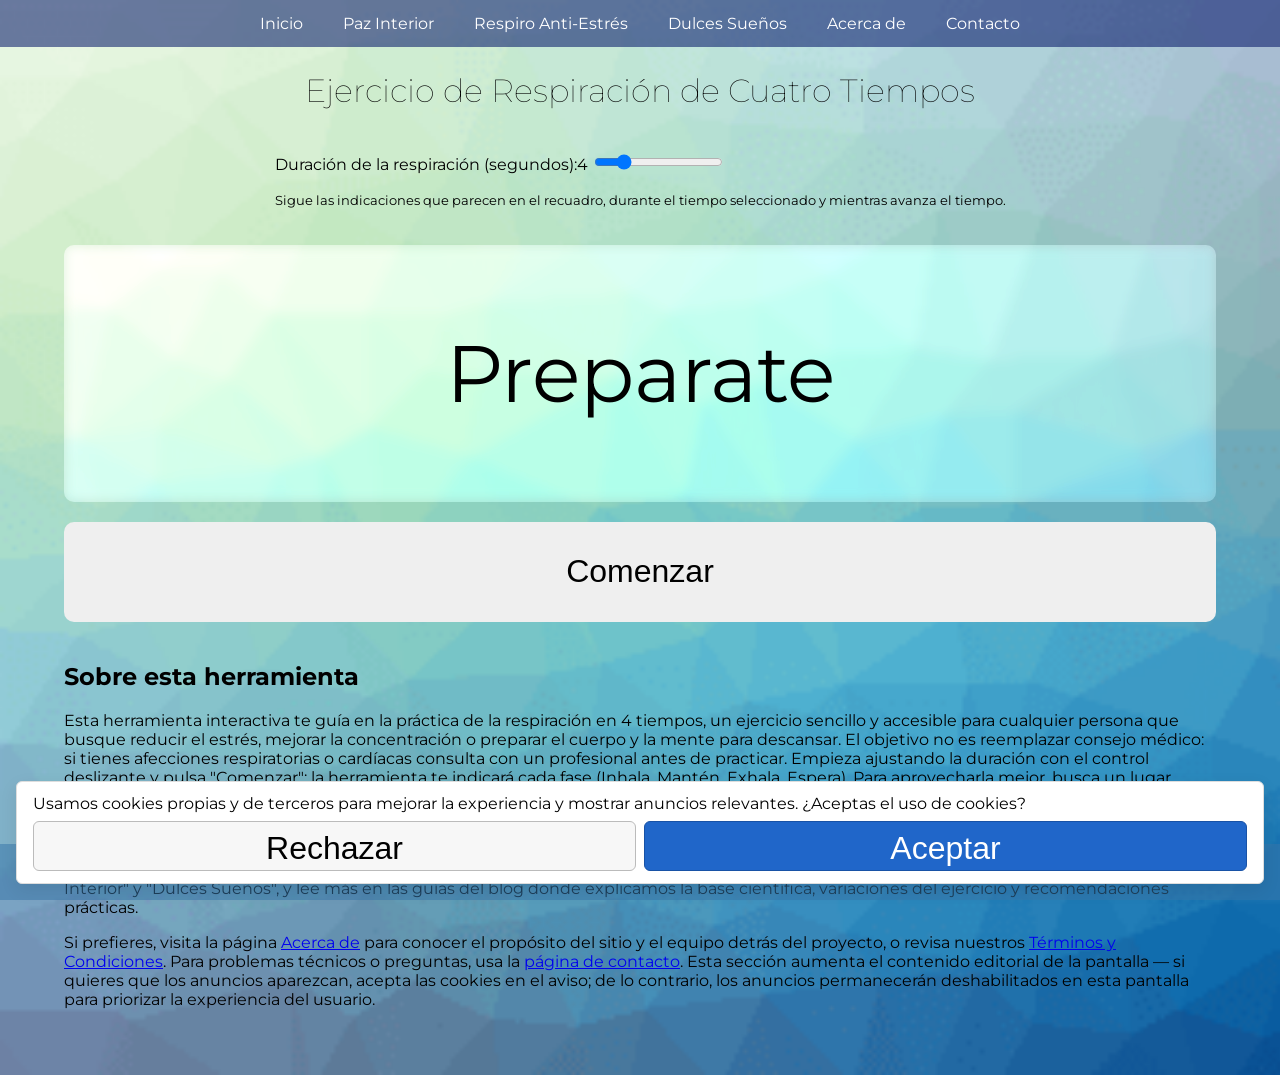
<file: doc/index.html>
<!DOCTYPE html>
<html lang="es">
<head>
    <meta charset="UTF-8">
    <meta name="viewport" content="width=device-width, initial-scale=1.0">
		<meta name="description" content="Página de ejercicio de respiración de cuatro tiempos para mejorar la relajación y la concentración.">
		<meta name="keywords" content="respiración, relajación, concentración, ejercicio de respiración, cuatro tiempos">
     <title>Ejercicio de Respiración</title>
		 	<link
			href="https://fonts.googleapis.com/css2?family=Montserrat:ital,wght@0,100..900;1,100..900&display=swap"
			rel="stylesheet"
		/>
		<link rel="preconnect" href="https://fonts.googleapis.com">
		<link rel="preconnect" href="https://fonts.gstatic.com" crossorigin>
		<link rel="canonical" href="https://respirarunodos.com/">
		<meta name="theme-color" content="#2066c9">
		<!-- Open Graph -->
		<meta property="og:title" content="Ejercicio de Respiración en 4 tiempos - RespirarUnoDos">
		<meta property="og:description" content="Guía interactiva para practicar la respiración en 4 tiempos y reducir el estrés.">
		<meta property="og:url" content="https://respirarunodos.com/">
		<meta property="og:type" content="website">
		<meta property="og:image" content="https://respirarunodos.com/assets/trianglify-lowres.png">
		<!-- Twitter -->
		<meta name="twitter:card" content="summary_large_image">
		<meta name="twitter:title" content="Ejercicio de Respiración en 4 tiempos - RespirarUnoDos">
		<meta name="twitter:description" content="Guía interactiva para practicar la respiración en 4 tiempos y reducir el estrés.">
		<meta name="twitter:image" content="https://respirarunodos.com/assets/trianglify-lowres.png">
		<script async src="https://pagead2.googlesyndication.com/pagead/js/adsbygoogle.js?client=ca-pub-9646372169685962"
     crossorigin="anonymous"></script>
	<link rel="stylesheet" href="styles/main.css">
	<link rel="stylesheet" href="styles/cookie-consent.css">
    <meta name="robots" content="index,follow">
		<script type="application/ld+json">
		{
			"@context": "https://schema.org",
			"@type": "WebSite",
			"name": "RespirarUnoDos",
			"url": "https://respirarunodos.com/",
			"inLanguage": "es"
		}
		</script>
</head>
<body>
	<nav>
		<ul>
			<li><a href="index.html">Inicio</a></li>
			<li><a href="paz.html">Paz Interior</a></li>
			<li><a href="antiestres.html">Respiro Anti-Estrés</a></li>
			<li><a href="Dormir.html">Dulces Sueños</a></li>
			<li><a href="about.html">Acerca de</a></li>
			<li><a href="contact.html">Contacto</a></li>
		</ul>
	</nav>
	<div class="container">
		<h1>Ejercicio de Respiración de Cuatro Tiempos</h1>
		<section>
			<label for="time-slider">Duración de la respiración (segundos):<span id="time-value">4</span></label>
			<input type="range" id="time-slider" min="3" max="8" value="4">
			<p><small>Sigue las indicaciones que parecen en el recuadro, durante el tiempo seleccionado y mientras avanza el tiempo.</small> </p>
		</section>
		<div id="breathing-container">
			<div id="time-bar"></div>
			<p id="breathing-text">Preparate</p>
		</div>
    <button id="start-button">Comenzar</button>
		<section class="intro-text">
			<h2>Sobre esta herramienta</h2>
			<p>Esta herramienta interactiva te guía en la práctica de la respiración en 4 tiempos, un ejercicio sencillo y accesible para cualquier persona que busque reducir el estrés, mejorar la concentración o preparar el cuerpo y la mente para descansar. El objetivo no es reemplazar consejo médico: si tienes afecciones respiratorias o cardíacas consulta con un profesional antes de practicar. Empieza ajustando la duración con el control deslizante y pulsa "Comenzar"; la herramienta te indicará cada fase (Inhala, Mantén, Exhala, Espera). Para aprovecharla mejor, busca un lugar tranquilo, adopta una postura cómoda y respira de forma natural, evitando forzar el ritmo.</p>

			<p>Beneficios frecuentes reportados por practicantes incluyen reducción de tensión, mayor claridad mental y una sensación general de calma. Recomendamos empezar con sesiones cortas (3–5 minutos) y aumentar progresivamente si lo deseas. Si en algún momento te sientes mareado o incómodo, detén el ejercicio y respira normalmente. Encuentra artículos relacionados y consejos prácticos en nuestras secciones "Paz Interior" y "Dulces Sueños", y lee más en las guías del blog donde explicamos la base científica, variaciones del ejercicio y recomendaciones prácticas.</p>

			<p>Si prefieres, visita la página <a href="about.html">Acerca de</a> para conocer el propósito del sitio y el equipo detrás del proyecto, o revisa nuestros <a href="terms.html">Términos y Condiciones</a>. Para problemas técnicos o preguntas, usa la <a href="contact.html">página de contacto</a>. Esta sección aumenta el contenido editorial de la pantalla — si quieres que los anuncios aparezcan, acepta las cookies en el aviso; de lo contrario, los anuncios permanecerán deshabilitados en esta pantalla para priorizar la experiencia del usuario.</p>
		</section>
	</div>
		<footer>
			<p>© 2024 respirarunodos.com · Desarrollado por Khuanany.com · <a href="privacy.html">Política de Privacidad</a> · <a href="terms.html">Términos y Condiciones</a> · <a href="contact.html">Contacto</a></p>
		</footer>
    <script src="scripts/main.min.js"></script>
		<div id="cookie-consent" role="dialog" aria-live="polite">
			<p>Usamos cookies propias y de terceros para mejorar la experiencia y mostrar anuncios relevantes. ¿Aceptas el uso de cookies?</p>
			<div class="actions">
				<button id="cookie-decline">Rechazar</button>
				<button id="cookie-accept" class="primary">Aceptar</button>
			</div>
		</div>
		<script src="scripts/cookie-consent.js"></script>
</body>
</html>
</file>
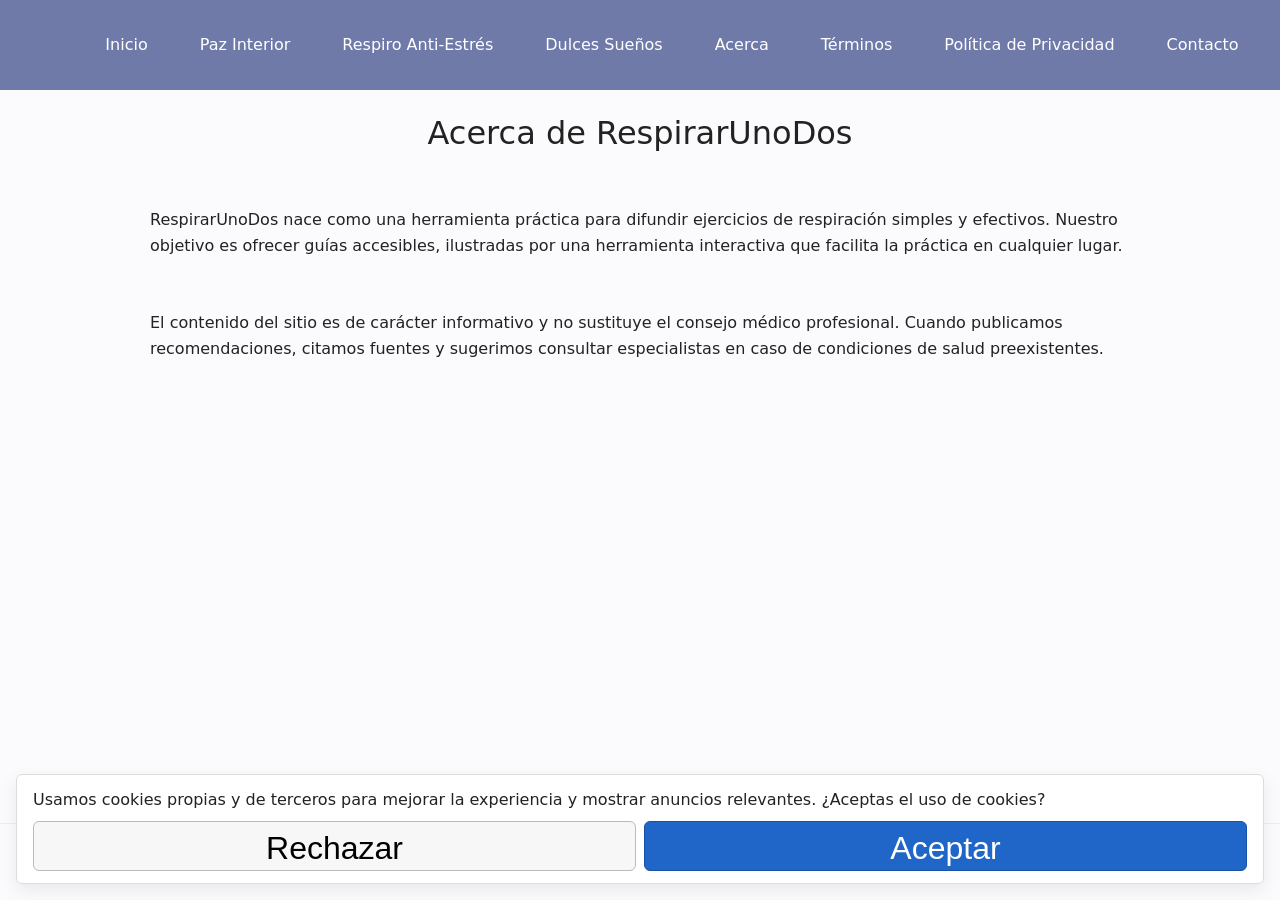
<file: doc/about.html>
<!DOCTYPE html>
<html lang="es">
<head>
  <meta charset="utf-8">
  <meta name="viewport" content="width=device-width,initial-scale=1">
  <title>Acerca de - RespirarUnoDos</title>
  <link rel="stylesheet" href="styles/main.css">
  <meta name="robots" content="index,follow">
  <link rel="stylesheet" href="styles/layout.css">
  <link rel="stylesheet" href="styles/cookie-consent.css">
  <link rel="canonical" href="https://respirarunodos.com/about.html">
  <meta property="og:title" content="Acerca de RespirarUnoDos">
  <meta property="og:description" content="Quiénes somos y qué objetivos persigue el proyecto.">
  <meta property="og:url" content="https://respirarunodos.com/about.html">
  <meta property="og:type" content="website">
  <script type="application/ld+json">{"@context":"https://schema.org","@type":"AboutPage","name":"Acerca de RespirarUnoDos","inLanguage":"es"}</script>
</head>
<body>
  <nav>
    <ul>
      <li><a href="index.html">Inicio</a></li>
      <li><a href="paz.html">Paz Interior</a></li>
      <li><a href="antiestres.html">Respiro Anti-Estrés</a></li>
      <li><a href="Dormir.html">Dulces Sueños</a></li>
      <li><a href="about.html">Acerca</a></li>
      <li><a href="terms.html">Términos</a></li>
      <li><a href="privacy.html">Política de Privacidad</a></li>
      <li><a href="contact.html">Contacto</a></li>
    </ul>
  </nav>
  <div class="container blog">
    <h1>Acerca de RespirarUnoDos</h1>
    <p>RespirarUnoDos nace como una herramienta práctica para difundir ejercicios de respiración simples y efectivos. Nuestro objetivo es ofrecer guías accesibles, ilustradas por una herramienta interactiva que facilita la práctica en cualquier lugar.</p>
    <p>El contenido del sitio es de carácter informativo y no sustituye el consejo médico profesional. Cuando publicamos recomendaciones, citamos fuentes y sugerimos consultar especialistas en caso de condiciones de salud preexistentes.</p>
  </div>
  	<footer>
			<p>© 2024 respirarunodos.com · Desarrollado por Khuanany.com · <a href="privacy.html">Política de Privacidad</a> · <a href="terms.html">Términos y Condiciones</a> · <a href="contact.html">Contacto</a></p>
		</footer>
  <div id="cookie-consent" role="dialog" aria-live="polite">
    <p>Usamos cookies propias y de terceros para mejorar la experiencia y mostrar anuncios relevantes. ¿Aceptas el uso de cookies?</p>
    <div class="actions">
      <button id="cookie-decline">Rechazar</button>
      <button id="cookie-accept" class="primary">Aceptar</button>
    </div>
  </div>
  <script src="scripts/cookie-consent.js"></script>
</body>
</html>
</file>
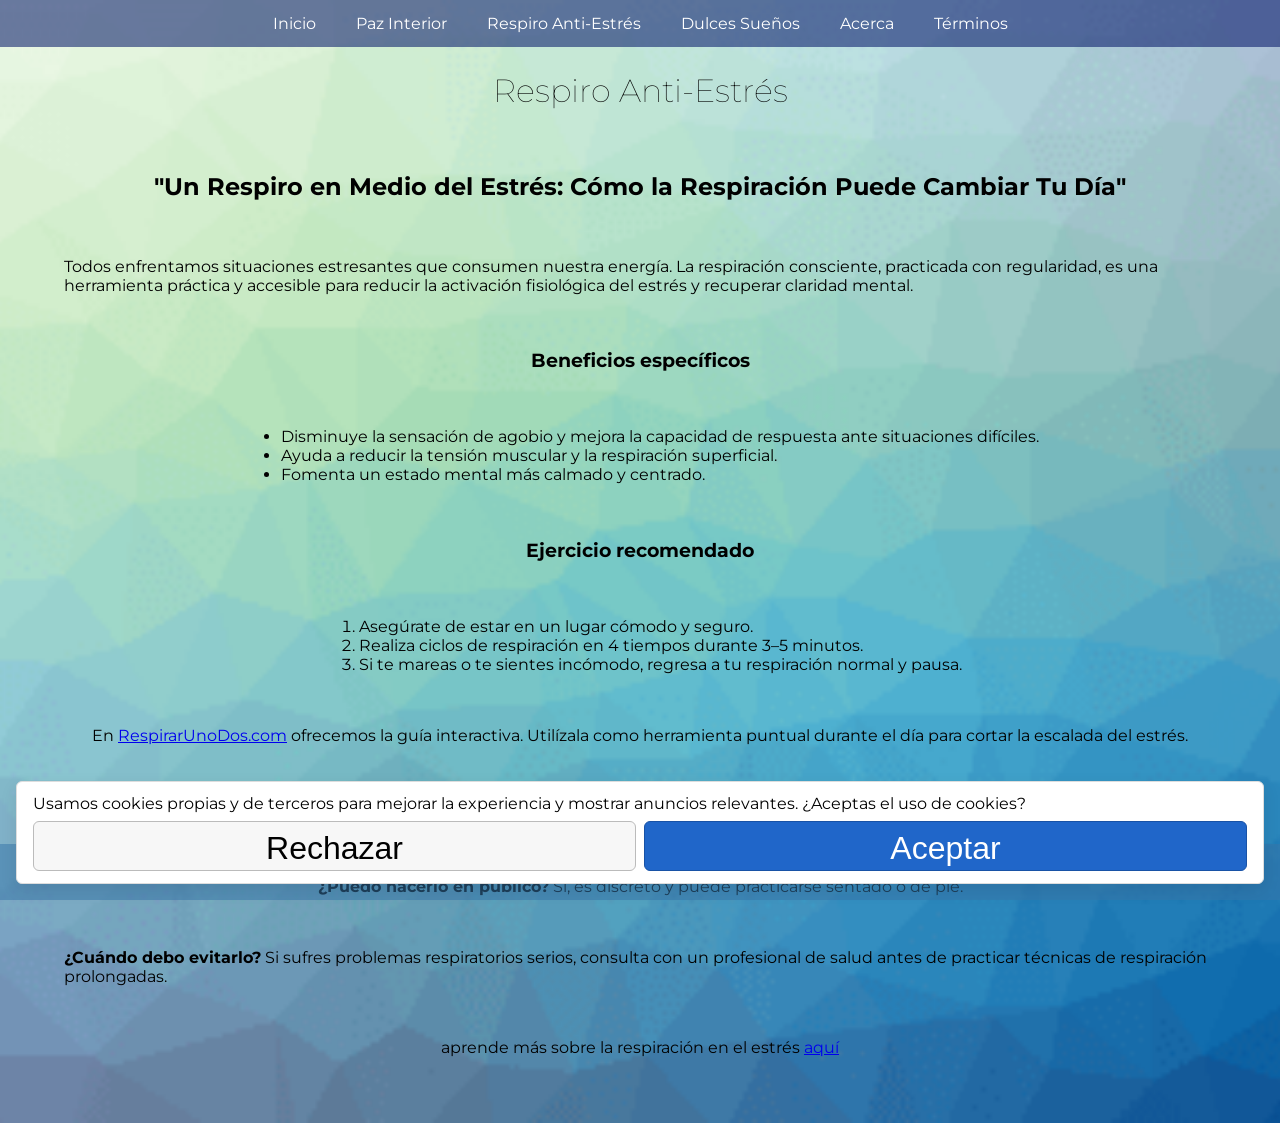
<file: doc/antiestres.html>
<!DOCTYPE html>
<html lang="es">
<head>
	<meta charset="UTF-8">
	<meta name="viewport" content="width=device-width, initial-scale=1.0">
	<meta name="description" content="Encuentra la Paz Interior:En medio del ajetreo diario, es fácil olvidar la importancia de detenernos un momento, cerrar los ojos y simplemente respirar. La respiración es nuestro ancla, un refugio al que podemos regresar cuando el mundo exterior se vuelve abrumador. Relájate con la Respiración - Página de ejercicio de respiración de cuatro tiempos para mejorar la relajación y la concentración.">
	<title>Respiro en Medio del Estrés</title>
	 	<link
			href="https://fonts.googleapis.com/css2?family=Montserrat:ital,wght@0,100..900;1,100..900&display=swap"
			rel="stylesheet"
		/>
			<link rel="stylesheet" href="styles/main.css">
			 <link rel="stylesheet" href="styles/cookie-consent.css">
		 <meta name="robots" content="index,follow">
			 <link rel="canonical" href="https://respirarunodos.com/antiestres.html">
			 <meta property="og:title" content="Respiro Anti-Estrés - Respiración en 4 tiempos">
			 <meta property="og:description" content="Guía y consejos para usar la respiración consciente en momentos de estrés.">
			 <meta property="og:url" content="https://respirarunodos.com/antiestres.html">
			 <meta property="og:type" content="article">
			 <meta property="og:image" content="https://respirarunodos.com/assets/trianglify-lowres.png">
			 <script type="application/ld+json">
			 {"@context":"https://schema.org","@type":"Article","headline":"Respiro Anti-Estrés","inLanguage":"es","mainEntityOfPage":"https://respirarunodos.com/antiestres.html"}
			 </script>
</head>
<body>
		<nav>
		<ul>
			<li><a href="index.html">Inicio</a></li>
			<li><a href="paz.html">Paz Interior</a></li>
			<li><a href="antiestres.html">Respiro Anti-Estrés</a></li>
			<li><a href="Dormir.html">Dulces Sueños</a></li>
			<li><a href="about.html">Acerca</a></li>
			<li><a href="terms.html">Términos</a></li>
		</ul>
	</nav>
<div class="container blog">
	<h1>Respiro Anti-Estrés</h1>
	<h2>
		"Un Respiro en Medio del Estrés: Cómo la Respiración Puede Cambiar Tu Día"
	</h2>
<p>Todos enfrentamos situaciones estresantes que consumen nuestra energía. La respiración consciente, practicada con regularidad, es una herramienta práctica y accesible para reducir la activación fisiológica del estrés y recuperar claridad mental.</p>

	<h3>Beneficios específicos</h3>
	<ul>
		<li>Disminuye la sensación de agobio y mejora la capacidad de respuesta ante situaciones difíciles.</li>
		<li>Ayuda a reducir la tensión muscular y la respiración superficial.</li>
		<li>Fomenta un estado mental más calmado y centrado.</li>
	</ul>

	<h3>Ejercicio recomendado</h3>
	<ol>
		<li>Asegúrate de estar en un lugar cómodo y seguro.</li>
		<li>Realiza ciclos de respiración en 4 tiempos durante 3–5 minutos.</li>
		<li>Si te mareas o te sientes incómodo, regresa a tu respiración normal y pausa.</li>
	</ol>

	<p>En <a href="index.html">RespirarUnoDos.com</a> ofrecemos la guía interactiva. Utilízala como herramienta puntual durante el día para cortar la escalada del estrés.</p>

	<h3>Preguntas frecuentes</h3>
	<p><strong>¿Puedo hacerlo en público?</strong> Sí, es discreto y puede practicarse sentado o de pie.</p>
	<p><strong>¿Cuándo debo evitarlo?</strong> Si sufres problemas respiratorios serios, consulta con un profesional de salud antes de practicar técnicas de respiración prolongadas.</p>
	<p>aprende más sobre la respiración en el estrés <a href="blog/respiracion-ansiedad.html">aquí</a></p>
</div>
	<footer>
		<p>© 2024 respirarunodos.com · Desarrollado por Khuanany.com · <a href="privacy.html">Política de Privacidad</a> · <a href="terms.html">Términos y Condiciones</a> · <a href="contact.html">Contacto</a></p>
	</footer>
		<div id="cookie-consent" role="dialog" aria-live="polite">
			<p>Usamos cookies propias y de terceros para mejorar la experiencia y mostrar anuncios relevantes. ¿Aceptas el uso de cookies?</p>
			<div class="actions">
				<button id="cookie-decline">Rechazar</button>
				<button id="cookie-accept" class="primary">Aceptar</button>
			</div>
		</div>
		<script src="scripts/cookie-consent.js"></script>
</body>
</html>
</file>
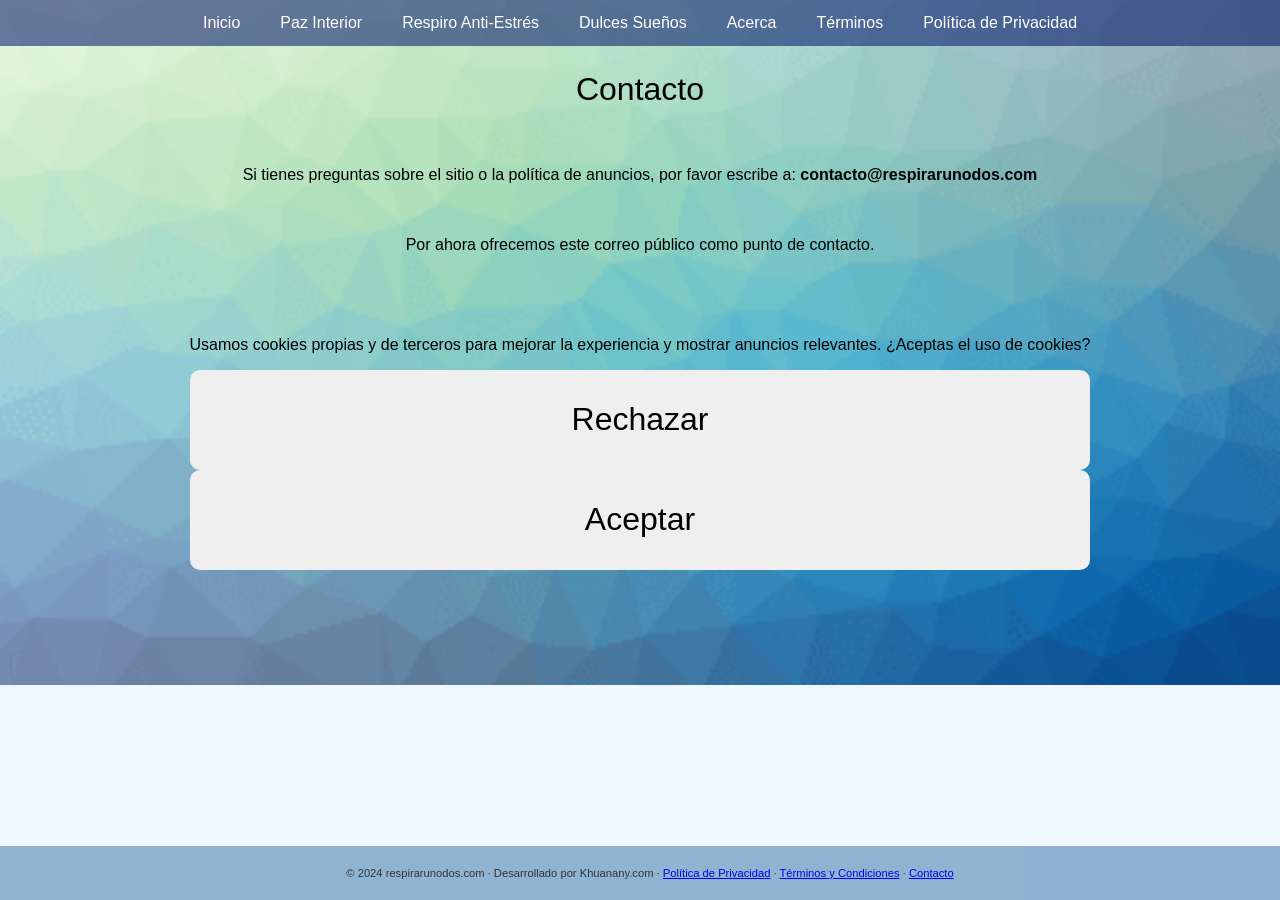
<file: doc/contact.html>
<!DOCTYPE html>
<html lang="es">
<head>
    <meta charset="UTF-8">
    <meta name="viewport" content="width=device-width, initial-scale=1.0">
    <title>Contacto</title>
    <link rel="stylesheet" href="styles/main.css">
    <meta name="robots" content="index,follow">
    <link rel="canonical" href="https://respirarunodos.com/contact.html">
    <meta property="og:title" content="Contacto - RespirarUnoDos">
    <meta property="og:description" content="Escríbenos a contacto@respirarunodos.com">
    <meta property="og:url" content="https://respirarunodos.com/contact.html">
    <meta property="og:type" content="website">
    <script type="application/ld+json">{"@context":"https://schema.org","@type":"ContactPage","inLanguage":"es","name":"Contacto"}</script>
</head>
<body>
    <nav>
        <ul>
            <li><a href="index.html">Inicio</a></li>
            <li><a href="paz.html">Paz Interior</a></li>
            <li><a href="antiestres.html">Respiro Anti-Estrés</a></li>
            <li><a href="Dormir.html">Dulces Sueños</a></li>
            <li><a href="about.html">Acerca</a></li>
            <li><a href="terms.html">Términos</a></li>
            <li><a href="privacy.html">Política de Privacidad</a></li>
        </ul>
    </nav>
    <div class="container blog">
        <h1>Contacto</h1>
        <p>Si tienes preguntas sobre el sitio o la política de anuncios, por favor escribe a: <strong>contacto@respirarunodos.com</strong></p>
        <p>
					Por ahora ofrecemos este correo público como punto de contacto.
				</p>
    </div>
    <footer>
        <p>© 2024 respirarunodos.com · Desarrollado por Khuanany.com · <a href="privacy.html">Política de Privacidad</a> · <a href="terms.html">Términos y Condiciones</a> · <a href="contact.html">Contacto</a></p>
    </footer>
        <div id="cookie-consent" role="dialog" aria-live="polite">
            <p>Usamos cookies propias y de terceros para mejorar la experiencia y mostrar anuncios relevantes. ¿Aceptas el uso de cookies?</p>
            <div class="actions">
                <button id="cookie-decline">Rechazar</button>
                <button id="cookie-accept" class="primary">Aceptar</button>
            </div>
        </div>
        <script src="scripts/cookie-consent.js"></script>
</body>
</html>
</file>
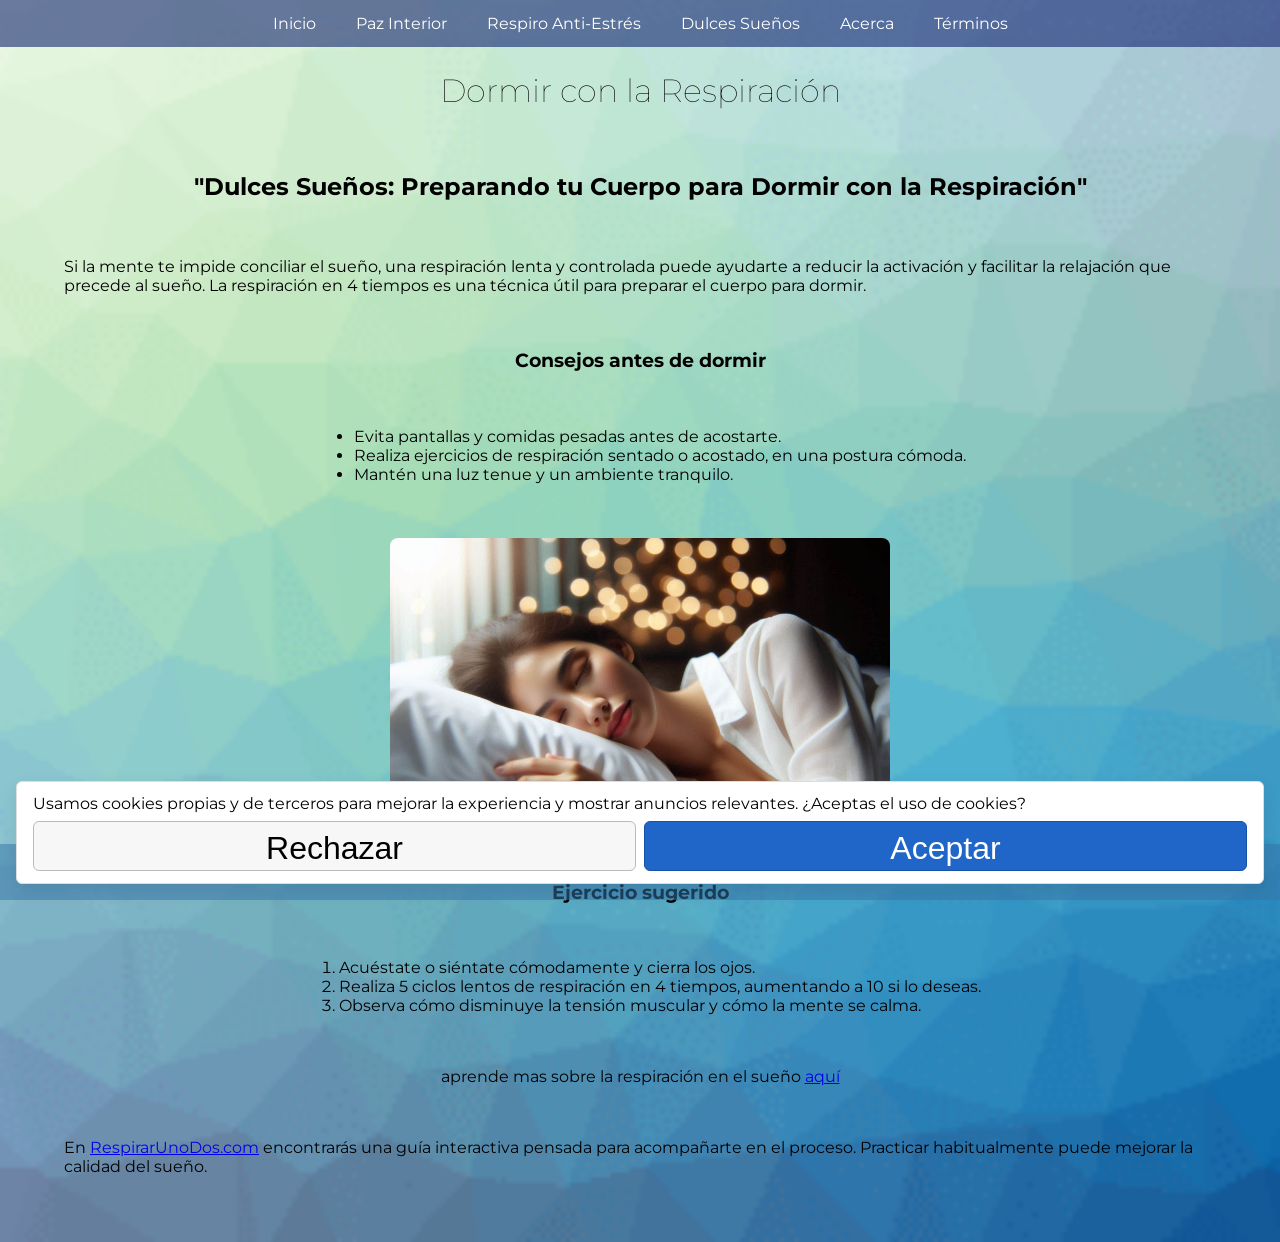
<file: doc/Dormir.html>
<!DOCTYPE html>
<html lang="es">
<head>
	<meta charset="UTF-8">
	<meta name="viewport" content="width=device-width, initial-scale=1.0">
	<meta name="description" content="Dormir con la Respiración: A todos nos ha pasado alguna vez: estás en la cama, con la mente corriendo a mil por hora, y el sueño simplemente no llega. En esos momentos, en lugar de dar vueltas, prueba un ejercicio de respiración para relajar tu cuerpo y preparar tu mente para un descanso profundo. La respiración en 4 tiempos es ideal para esto.">
	<title>Dulces Sueños</title>
	 	<link
			href="https://fonts.googleapis.com/css2?family=Montserrat:ital,wght@0,100..900;1,100..900&display=swap"
			rel="stylesheet"
		/>
			<link rel="stylesheet" href="styles/main.css">
			 <link rel="stylesheet" href="styles/cookie-consent.css">
		 <meta name="robots" content="index,follow">
			 <link rel="canonical" href="https://respirarunodos.com/Dormir.html">
			 <meta property="og:title" content="Respiración para dormir mejor - 4 tiempos">
			 <meta property="og:description" content="Consejos y guía práctica para preparar tu cuerpo para dormir con respiración consciente.">
			 <meta property="og:url" content="https://respirarunodos.com/Dormir.html">
			 <meta property="og:type" content="article">
			 <meta property="og:image" content="https://respirarunodos.com/assets/trianglify-lowres.png">
			 <script type="application/ld+json">
			 {"@context":"https://schema.org","@type":"Article","headline":"Respiración para dormir mejor","inLanguage":"es","mainEntityOfPage":"https://respirarunodos.com/Dormir.html"}
			 </script>
</head>
<body>
		<nav>
		<ul>
			<li><a href="index.html">Inicio</a></li>
			<li><a href="paz.html">Paz Interior</a></li>
			<li><a href="antiestres.html">Respiro Anti-Estrés</a></li>
			<li><a href="Dormir.html">Dulces Sueños</a></li>
			<li><a href="about.html">Acerca</a></li>
			<li><a href="terms.html">Términos</a></li>
		</ul>
	</nav>
<div class="container blog">
<h1>
	Dormir con la Respiración
</h1>
<h2>
	"Dulces Sueños: Preparando tu Cuerpo para Dormir con la Respiración"
</h2>
	<p>Si la mente te impide conciliar el sueño, una respiración lenta y controlada puede ayudarte a reducir la activación y facilitar la relajación que precede al sueño. La respiración en 4 tiempos es una técnica útil para preparar el cuerpo para dormir.</p>

	<h3>Consejos antes de dormir</h3>
	<ul>
		<li>Evita pantallas y comidas pesadas antes de acostarte.</li>
		<li>Realiza ejercicios de respiración sentado o acostado, en una postura cómoda.</li>
		<li>Mantén una luz tenue y un ambiente tranquilo.</li>
	</ul>
	<img class="hero-image" src="./assets/_70edb06f-59e6-4816-878e-ddf6b.jpg" alt="dormir con la respiración">
	<h3>Ejercicio sugerido</h3>
	<ol>
		<li>Acuéstate o siéntate cómodamente y cierra los ojos.</li>
		<li>Realiza 5 ciclos lentos de respiración en 4 tiempos, aumentando a 10 si lo deseas.</li>
		<li>Observa cómo disminuye la tensión muscular y cómo la mente se calma.</li>
	</ol>
 <p>aprende mas sobre la respiración en el sueño <a href="blog/respiracion-suenos.html">aquí</a></p>
	<p>En <a href="index.html">RespirarUnoDos.com</a> encontrarás una guía interactiva pensada para acompañarte en el proceso. Practicar habitualmente puede mejorar la calidad del sueño.</p>
</div>
	<footer>
		<p>© 2024 respirarunodos.com · Desarrollado por Khuanany.com · <a href="privacy.html">Política de Privacidad</a> · <a href="terms.html">Términos y Condiciones</a> · <a href="contact.html">Contacto</a></p>
	</footer>
		<div id="cookie-consent" role="dialog" aria-live="polite">
			<p>Usamos cookies propias y de terceros para mejorar la experiencia y mostrar anuncios relevantes. ¿Aceptas el uso de cookies?</p>
			<div class="actions">
				<button id="cookie-decline">Rechazar</button>
				<button id="cookie-accept" class="primary">Aceptar</button>
			</div>
		</div>
		<script src="scripts/cookie-consent.js"></script>
</body>
</html>
</file>
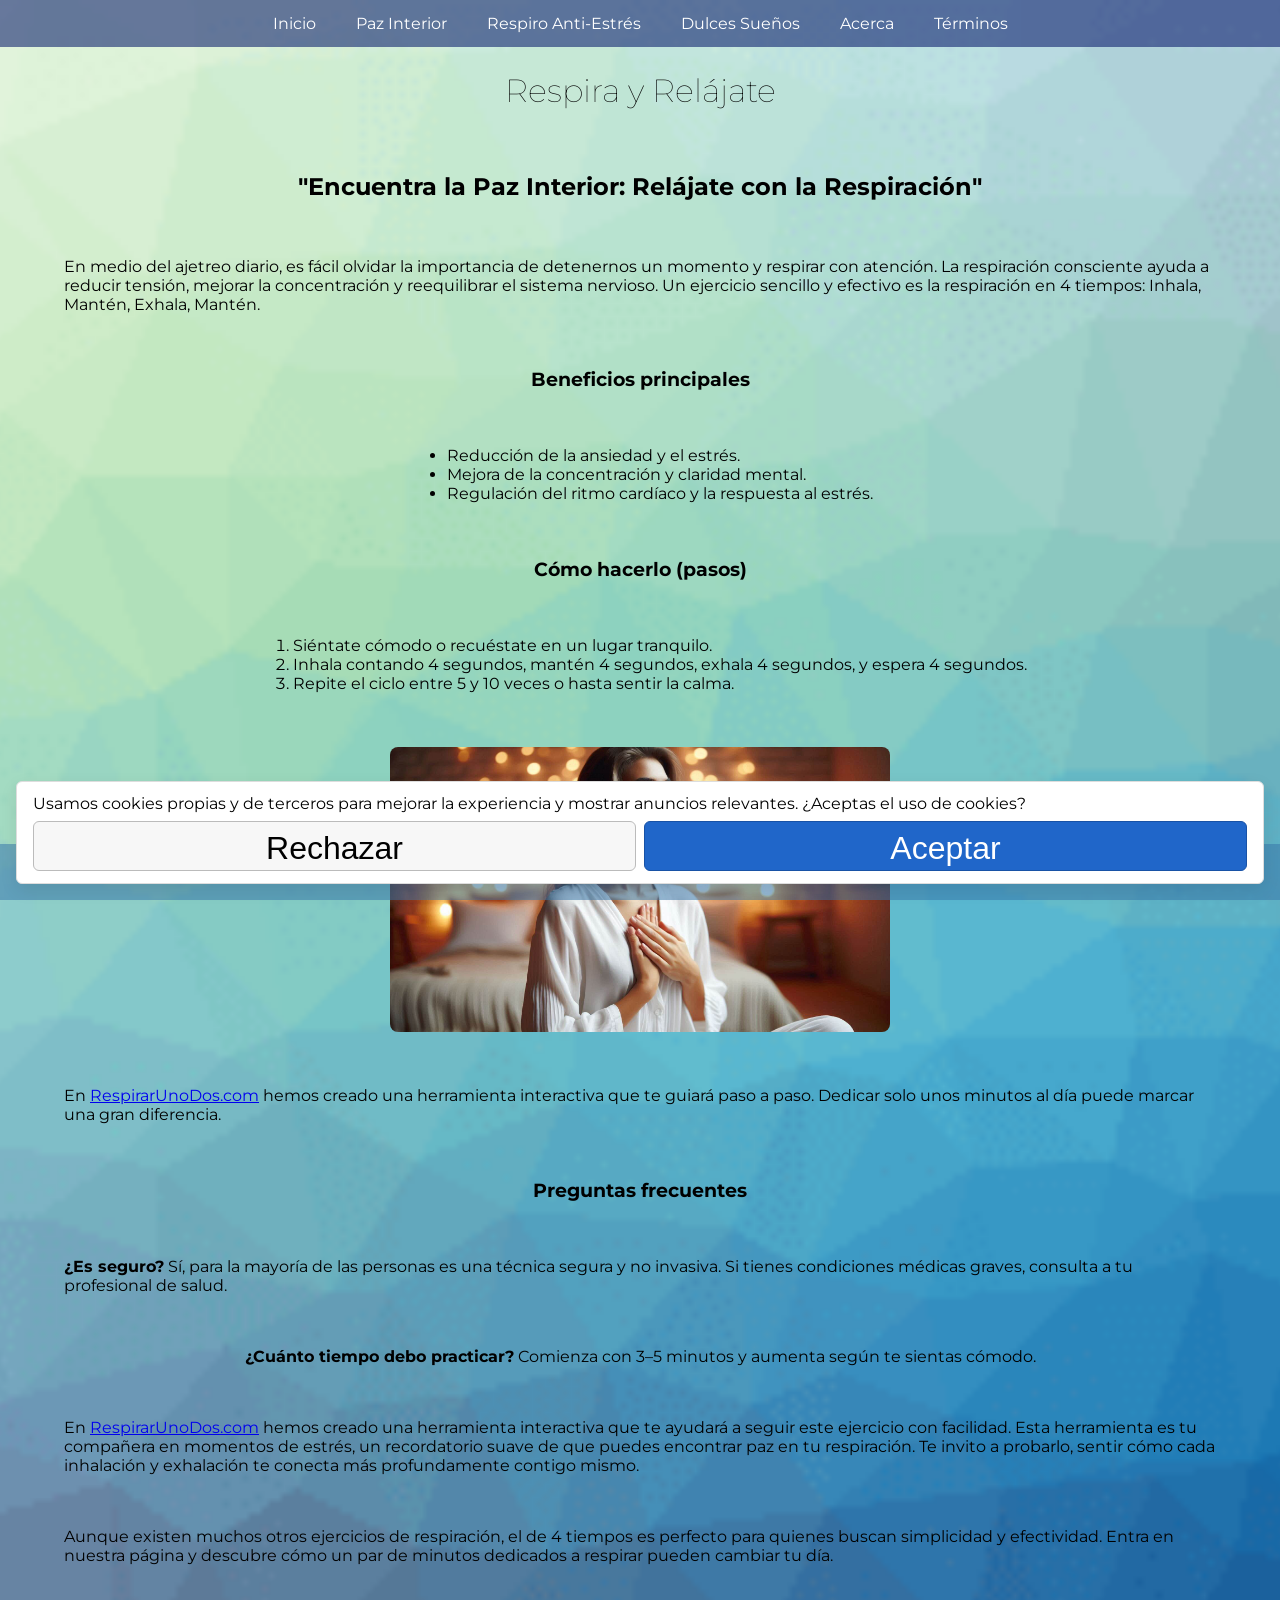
<file: doc/paz.html>
<!DOCTYPE html>
<html lang="es">
<head>
	<meta charset="UTF-8">
	<meta name="viewport" content="width=device-width, initial-scale=1.0">
	<meta name="description" content="Encuentra la Paz Interior:En medio del ajetreo diario, es fácil olvidar la importancia de detenernos un momento, cerrar los ojos y simplemente respirar. La respiración es nuestro ancla, un refugio al que podemos regresar cuando el mundo exterior se vuelve abrumador. Relájate con la Respiración - Página de ejercicio de respiración de cuatro tiempos para mejorar la relajación y la concentración.">
	<title> Paz Interior</title>
	 	<link
			href="https://fonts.googleapis.com/css2?family=Montserrat:ital,wght@0,100..900;1,100..900&display=swap"
			rel="stylesheet"
		/>
		<link rel="stylesheet" href="styles/main.css">
		<link rel="stylesheet" href="styles/cookie-consent.css">
		<meta name="robots" content="index,follow">
		<link rel="canonical" href="https://respirarunodos.com/paz.html">
		<meta property="og:title" content="Paz Interior - Respiración consciente">
		<meta property="og:description" content="Ejercicio en 4 tiempos para reducir el estrés y encontrar calma.">
		<meta property="og:url" content="https://respirarunodos.com/paz.html">
		<meta property="og:type" content="article">
		<meta property="og:image" content="https://respirarunodos.com/assets/trianglify-lowres.png">
		<script type="application/ld+json">
		{
		  "@context": "https://schema.org",
		  "@type": "Article",
		  "headline": "Paz Interior - Respiración consciente",
		  "inLanguage": "es",
		  "mainEntityOfPage": "https://respirarunodos.com/paz.html"
		}
		</script>
</head>
<body>
	<nav>
		<ul>
			<li><a href="index.html">Inicio</a></li>
			<li><a href="paz.html">Paz Interior</a></li>
			<li><a href="antiestres.html">Respiro Anti-Estrés</a></li>
			<li><a href="Dormir.html">Dulces Sueños</a></li>
			<li><a href="about.html">Acerca</a></li>
			<li><a href="terms.html">Términos</a></li>
		</ul>
	</nav>
<div class="container blog">
	<h1>Respira y Relájate</h1>
	<h2>
		"Encuentra la Paz Interior: Relájate con la Respiración"
	</h2>
	<p>En medio del ajetreo diario, es fácil olvidar la importancia de detenernos un momento y respirar con atención. La respiración consciente ayuda a reducir tensión, mejorar la concentración y reequilibrar el sistema nervioso. Un ejercicio sencillo y efectivo es la respiración en 4 tiempos: Inhala, Mantén, Exhala, Mantén.</p>

	<h3>Beneficios principales</h3>
	<ul>
		<li>Reducción de la ansiedad y el estrés.</li>
		<li>Mejora de la concentración y claridad mental.</li>
		<li>Regulación del ritmo cardíaco y la respuesta al estrés.</li>
	</ul>

	<h3>Cómo hacerlo (pasos)</h3>
	<ol>
		<li>Siéntate cómodo o recuéstate en un lugar tranquilo.</li>
		<li>Inhala contando 4 segundos, mantén 4 segundos, exhala 4 segundos, y espera 4 segundos.</li>
		<li>Repite el ciclo entre 5 y 10 veces o hasta sentir la calma.</li>
	</ol>
	<img class="hero-image" src="./assets/_fca47852-4263-4be1-9e20.jpg" alt="respiración relajante">
	<p>En <a href="index.html">RespirarUnoDos.com</a> hemos creado una herramienta interactiva que te guiará paso a paso. Dedicar solo unos minutos al día puede marcar una gran diferencia.</p>

	<h3>Preguntas frecuentes</h3>
	<p><strong>¿Es seguro?</strong> Sí, para la mayoría de las personas es una técnica segura y no invasiva. Si tienes condiciones médicas graves, consulta a tu profesional de salud.</p>
	<p><strong>¿Cuánto tiempo debo practicar?</strong> Comienza con 3–5 minutos y aumenta según te sientas cómodo.</p>

<p>En <a href="index.html">RespirarUnoDos.com</a>  hemos creado una herramienta interactiva que te ayudará a seguir este ejercicio con facilidad. Esta herramienta es tu compañera en momentos de estrés, un recordatorio suave de que puedes encontrar paz en tu respiración. Te invito a probarlo, sentir cómo cada inhalación y exhalación te conecta más profundamente contigo mismo.</p>

<p>Aunque existen muchos otros ejercicios de respiración, el de 4 tiempos es perfecto para quienes buscan simplicidad y efectividad. Entra en nuestra página y descubre cómo un par de minutos dedicados a respirar pueden cambiar tu día.</p>
	</div>
		<footer>
				<p>© 2024 respirarunodos.com · Desarrollado por Khuanany.com · <a href="privacy.html">Política de Privacidad</a> · <a href="terms.html">Términos y Condiciones</a> · <a href="contact.html">Contacto</a></p>
		</footer>
		<div id="cookie-consent" role="dialog" aria-live="polite">
			<p>Usamos cookies propias y de terceros para mejorar la experiencia y mostrar anuncios relevantes. ¿Aceptas el uso de cookies?</p>
			<div class="actions">
				<button id="cookie-decline">Rechazar</button>
				<button id="cookie-accept" class="primary">Aceptar</button>
			</div>
		</div>
		<script src="scripts/cookie-consent.js"></script>
</body>
</html>
</file>
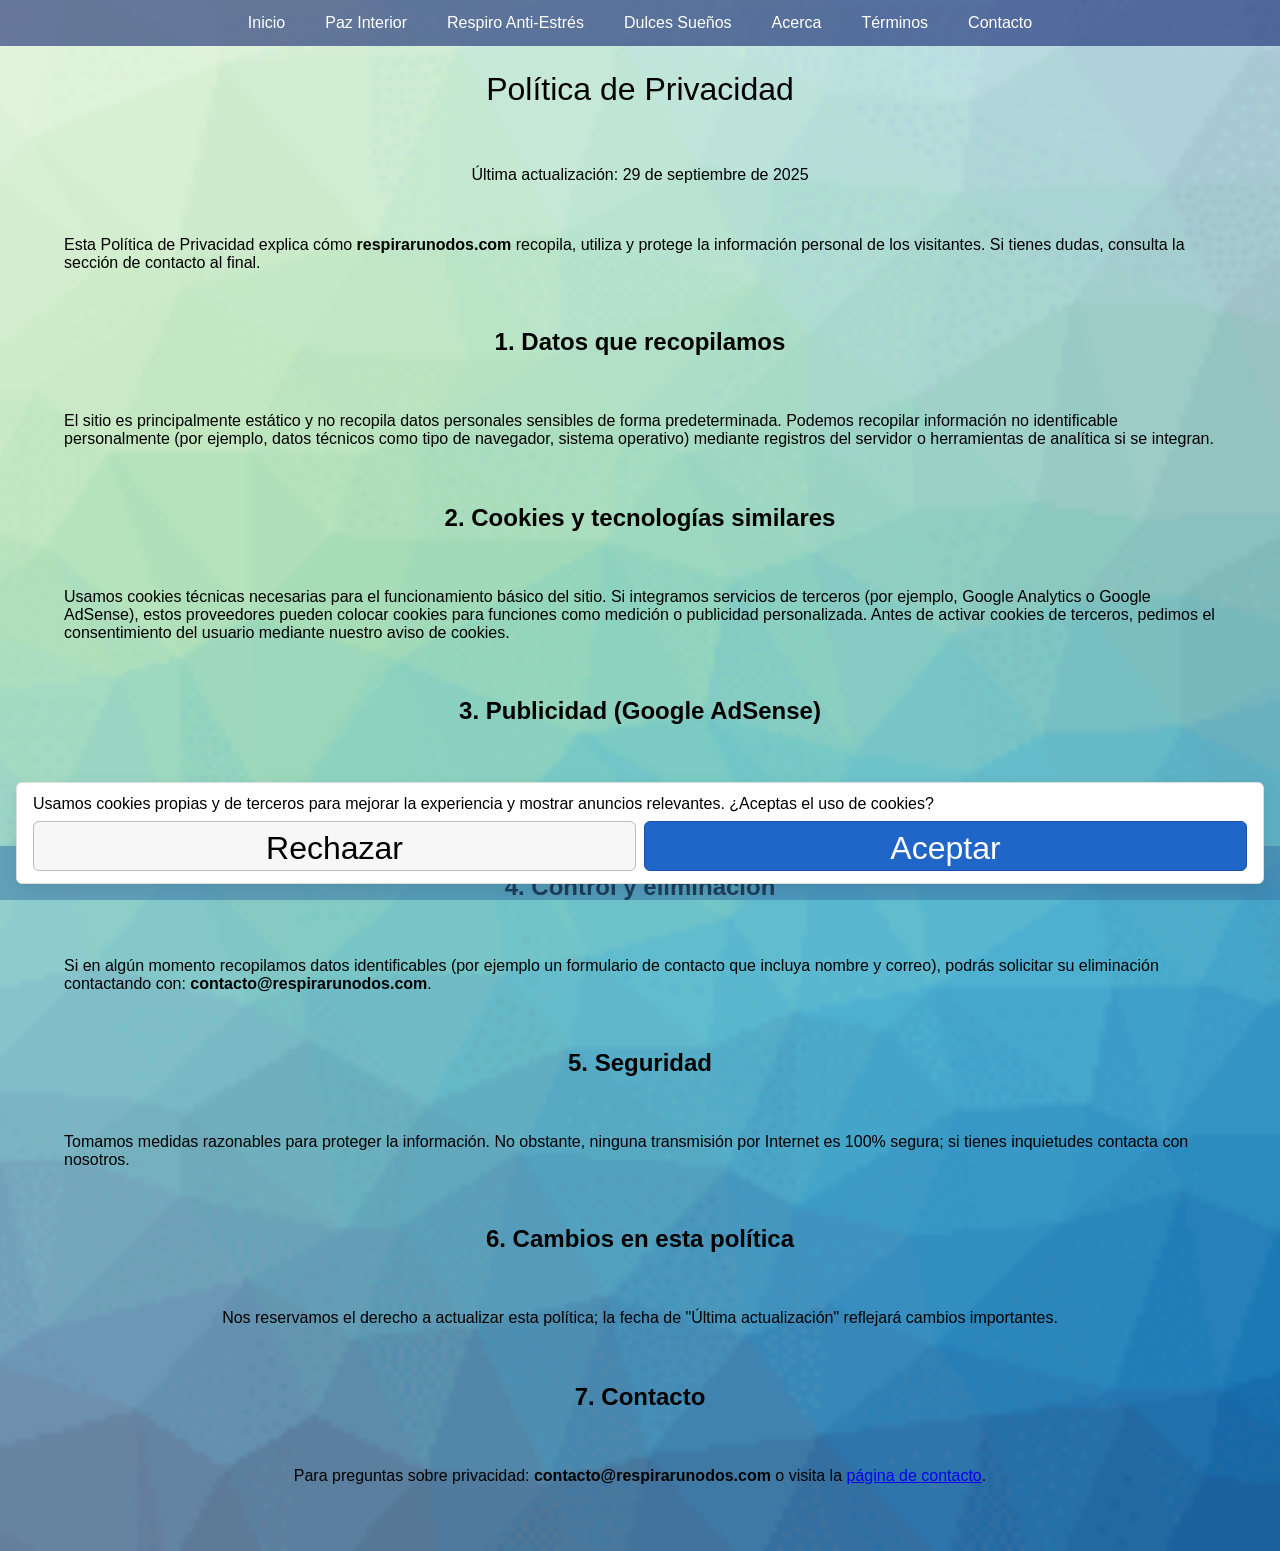
<file: doc/privacy.html>
<!DOCTYPE html>
<html lang="es">
<head>
    <meta charset="UTF-8">
    <meta name="viewport" content="width=device-width, initial-scale=1.0">
    <title>Política de Privacidad</title>
    <link rel="stylesheet" href="styles/main.css">
    <link rel="stylesheet" href="styles/cookie-consent.css">
    <meta name="robots" content="index,follow">
    <link rel="canonical" href="https://respirarunodos.com/privacy.html">
    <meta property="og:title" content="Política de Privacidad - RespirarUnoDos">
    <meta property="og:description" content="Cómo gestionamos cookies, datos y anuncios.">
    <meta property="og:url" content="https://respirarunodos.com/privacy.html">
    <meta property="og:type" content="website">
    <script type="application/ld+json">{"@context":"https://schema.org","@type":"PrivacyPolicy","name":"Política de Privacidad","inLanguage":"es"}</script>
</head>
<body>
    <nav>
        <ul>
            <li><a href="index.html">Inicio</a></li>
            <li><a href="paz.html">Paz Interior</a></li>
            <li><a href="antiestres.html">Respiro Anti-Estrés</a></li>
            <li><a href="Dormir.html">Dulces Sueños</a></li>
            <li><a href="about.html">Acerca</a></li>
            <li><a href="terms.html">Términos</a></li>
            <li><a href="contact.html">Contacto</a></li>
        </ul>
    </nav>
    <div class="container blog">
        <h1>Política de Privacidad</h1>
        <p>Última actualización: 29 de septiembre de 2025</p>
        <p>Esta Política de Privacidad explica cómo <strong>respirarunodos.com</strong> recopila, utiliza y protege la información personal de los visitantes. Si tienes dudas, consulta la sección de contacto al final.</p>

        <h2>1. Datos que recopilamos</h2>
        <p>El sitio es principalmente estático y no recopila datos personales sensibles de forma predeterminada. Podemos recopilar información no identificable personalmente (por ejemplo, datos técnicos como tipo de navegador, sistema operativo) mediante registros del servidor o herramientas de analítica si se integran.</p>

        <h2>2. Cookies y tecnologías similares</h2>
        <p>Usamos cookies técnicas necesarias para el funcionamiento básico del sitio. Si integramos servicios de terceros (por ejemplo, Google Analytics o Google AdSense), estos proveedores pueden colocar cookies para funciones como medición o publicidad personalizada. Antes de activar cookies de terceros, pedimos el consentimiento del usuario mediante nuestro aviso de cookies.</p>

        <h2>3. Publicidad (Google AdSense)</h2>
        <p>Podemos mostrar anuncios a través de proveedores externos como Google AdSense. Estos proveedores usan cookies para mostrar anuncios relevantes. Para más información sobre cómo Google usa los datos, revisa: <a href="https://policies.google.com/technologies/ads">Políticas de anuncios de Google</a> y <a href="https://policies.google.com/privacy">Política de Privacidad de Google</a>.</p>

        <h2>4. Control y eliminación</h2>
        <p>Si en algún momento recopilamos datos identificables (por ejemplo un formulario de contacto que incluya nombre y correo), podrás solicitar su eliminación contactando con: <strong>contacto@respirarunodos.com</strong>.</p>

        <h2>5. Seguridad</h2>
        <p>Tomamos medidas razonables para proteger la información. No obstante, ninguna transmisión por Internet es 100% segura; si tienes inquietudes contacta con nosotros.</p>

        <h2>6. Cambios en esta política</h2>
        <p>Nos reservamos el derecho a actualizar esta política; la fecha de "Última actualización" reflejará cambios importantes.</p>

        <h2>7. Contacto</h2>
        <p>Para preguntas sobre privacidad: <strong>contacto@respirarunodos.com</strong> o visita la <a href="contact.html">página de contacto</a>.</p>
    </div>
    <footer>
        <p>© 2024 respirarunodos.com · Desarrollado por Khuanany.com · <a href="privacy.html">Política de Privacidad</a> · <a href="terms.html">Términos y Condiciones</a> · <a href="contact.html">Contacto</a></p>
    </footer>
        <div id="cookie-consent" role="dialog" aria-live="polite">
            <p>Usamos cookies propias y de terceros para mejorar la experiencia y mostrar anuncios relevantes. ¿Aceptas el uso de cookies?</p>
            <div class="actions">
                <button id="cookie-decline">Rechazar</button>
                <button id="cookie-accept" class="primary">Aceptar</button>
            </div>
        </div>
        <script src="scripts/cookie-consent.js"></script>
</body>
</html>
</file>
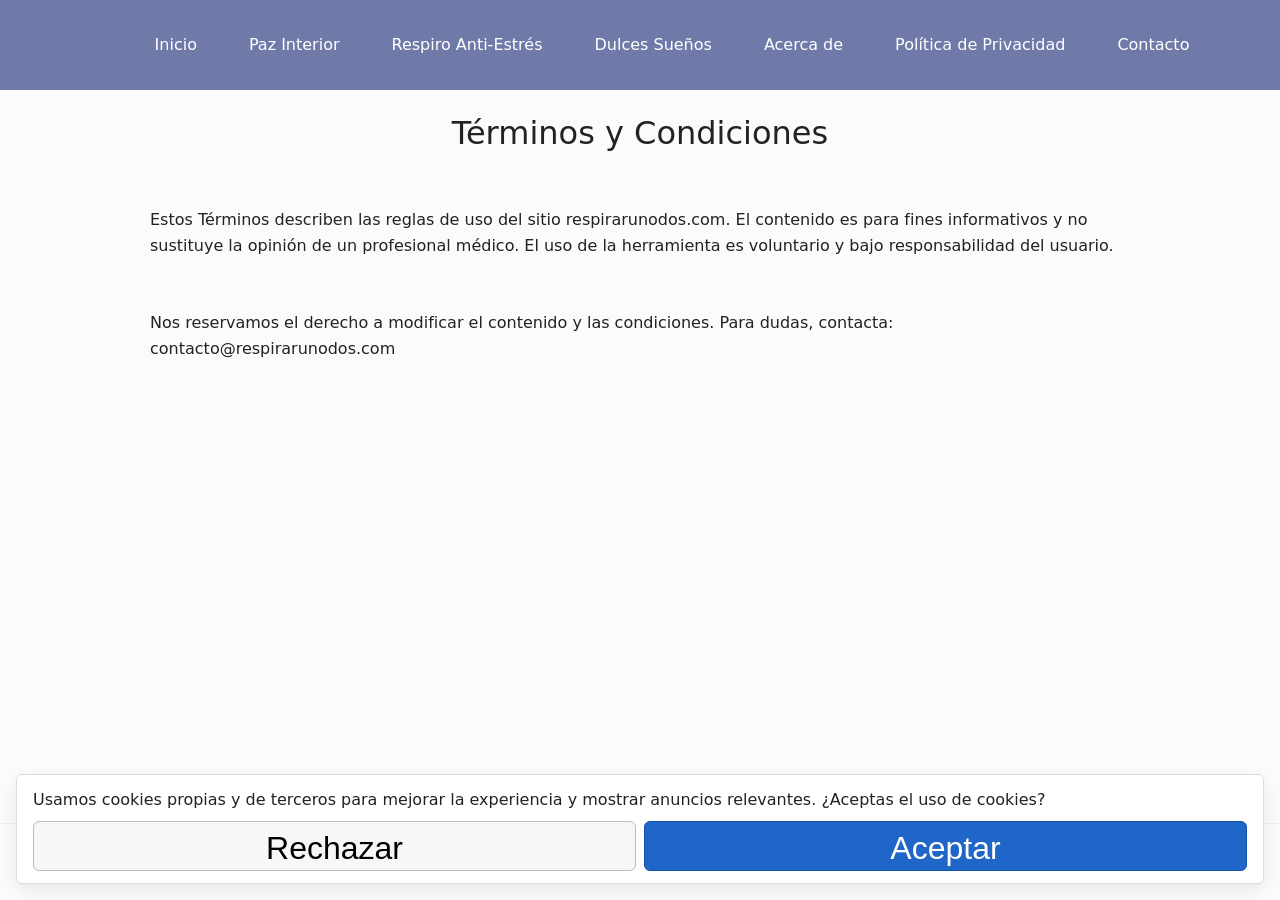
<file: doc/terms.html>
<!DOCTYPE html>
<html lang="es">
<head>
  <meta charset="utf-8">
  <meta name="viewport" content="width=device-width,initial-scale=1">
  <title>Términos y Condiciones - RespirarUnoDos</title>
  <link rel="stylesheet" href="styles/main.css">
  <meta name="robots" content="index,follow">
  <link rel="stylesheet" href="styles/layout.css">
  <link rel="stylesheet" href="styles/cookie-consent.css">
  <link rel="canonical" href="https://respirarunodos.com/terms.html">
  <meta property="og:title" content="Términos y Condiciones - RespirarUnoDos">
  <meta property="og:description" content="Condiciones de uso y limitaciones de responsabilidad.">
  <meta property="og:url" content="https://respirarunodos.com/terms.html">
  <meta property="og:type" content="website">
  <script type="application/ld+json">{"@context":"https://schema.org","@type":"WebPage","name":"Términos y Condiciones","inLanguage":"es"}</script>
</head>
<body>
  <nav>
    <ul>
      <li><a href="index.html">Inicio</a></li>
      <li><a href="paz.html">Paz Interior</a></li>
      <li><a href="antiestres.html">Respiro Anti-Estrés</a></li>
      <li><a href="Dormir.html">Dulces Sueños</a></li>
			<li><a href="about.html">Acerca de</a></li>
      <li><a href="privacy.html">Política de Privacidad</a></li>
      <li><a href="contact.html">Contacto</a></li>
    </ul>
  </nav>
  <div class="container blog">
    <h1>Términos y Condiciones</h1>
    <p>Estos Términos describen las reglas de uso del sitio respirarunodos.com. El contenido es para fines informativos y no sustituye la opinión de un profesional médico. El uso de la herramienta es voluntario y bajo responsabilidad del usuario.</p>
    <p>Nos reservamos el derecho a modificar el contenido y las condiciones. Para dudas, contacta: contacto@respirarunodos.com</p>
  </div>
  <footer>
    <p>© 2024 respirarunodos.com · Desarrollado por Khuanany.com · <a href="privacy.html">Política de Privacidad</a> · <a href="terms.html">Términos y Condiciones</a> · <a href="contact.html">Contacto</a></p>
  </footer>
  <div id="cookie-consent" role="dialog" aria-live="polite">
    <p>Usamos cookies propias y de terceros para mejorar la experiencia y mostrar anuncios relevantes. ¿Aceptas el uso de cookies?</p>
    <div class="actions">
      <button id="cookie-decline">Rechazar</button>
      <button id="cookie-accept" class="primary">Aceptar</button>
    </div>
  </div>
  <script src="scripts/cookie-consent.js"></script>
</body>
</html>
</file>
<file: doc/styles/main.css>
/* main.css */
/* Estilos para el sitio web */
.montserrat-Weight {
  font-family: "Montserrat", sans-serif;
  font-optical-sizing: auto;
  font-weight:900;
  font-style: normal;
}
body{
		margin: 0;
		padding: 0;
		width: 100vw;
    height: 100%;
		box-sizing: border-box;
		font-family: 'Montserrat', sans-serif;
		background-color: #f0f8ff;
		background-image: url("../assets/trianglify-lowres.png");
		background-repeat: no-repeat;
		background-position: center;
		background-size: cover;
		 display: flex;
		flex-direction: column;
    justify-content: center;
		align-items: center;
		scroll-behavior: smooth;
}
.container {
    display: flex;
		flex-direction: column;
    align-items: center;
		width: 90vw;

		gap: 20px;
		padding: 50px;
}
 .container .blog{
	width: 60vw;
	text-align: center;
}
#breathing-container {
    text-align: center;
    border-radius: 10px;
		width: 100%;
		background-color:rgba(255, 255, 255, 0.26);
		backdrop-filter: blur(6px) contrast(159%) grayscale(43%) saturate(179%);
}
#breathing-text {
    font-size: 5em;
}
#time-bar{
		height: 100%;
		background-color:rgba(255, 255, 255, 0.507);
		backdrop-filter: blur(6px) contrast(159%) grayscale(43%) saturate(179%);
		transition: width 0.1s linear;
		border-radius: 10px;
		position:absolute;
		z-index: -1;
		 display: flex;
		 justify-content: center;
		 align-items: center;
}
button {
    padding: 10px 20px;
    font-size: 1em;
    cursor: pointer;
		width: 100%;
		height: 100px;
		font-size: 2em;
		border-radius: 10px;
		border: none;
}
button:hover {
		background-color: #f0f8ff;
		color: #000;
}
h1{
		font-size: 2em;
		font-weight: 100;
		text-align: center;
}
footer {
    text-align: center;
    padding: 10px;
    background-color: #3877aa86;
    position: fixed;
    width: 100%;
    bottom: 0;
    left: 0;
    font-size: 0.7em;
    color: #333;
}
/*
 * Estilos para el sitio web
 */
 nav {
    position: fixed;
    width: 100%;
    top: 0;
    left: 0;
    background-color: #0416688f;
    z-index: 1000;
}
nav ul {
    list-style-type: none;
    margin: 0;
    padding: 0;
    display: flex;
    justify-content: center;
}
nav ul li {
    margin: 0;
    padding: 0;
}
nav ul li a {
    display: block;
    padding: 14px 20px;
    text-decoration: none;
    color: white;
    text-align: center;
}
nav ul li a:hover {
    background-color: #09247060;
}
img{max-width:100%;height:auto}

.hero-image{max-width:500px;width:100%;display:block;margin:18px auto;border-radius:8px}
</file>
<file: doc/styles/cookie-consent.css>
#cookie-consent{
	position:fixed;
	left:16px;
	right:16px;
	bottom:16px;
	background:#fff;
	border:1px solid #ddd;
	padding:12px 16px;
	box-shadow:0 6px 18px rgba(0
	,0,0,0.08);
	display:none;
	z-index:9999;
	border-radius:6px;
	font-family:inherit}
#cookie-consent p{
	margin:0 0 8px
}
#cookie-consent .actions{
	display:flex;
	gap:8px
}
#cookie-consent button{
	padding:8px 12px;
	border-radius:6px;
	border:1px solid #bbb;
	background:#f7f7f7;
	cursor:pointer;

	    height: 50px;

}
#cookie-consent button.primary{
	background:#2066c9;
	color:#fff;
	border-color:#1852a6
}
</file>
<file: doc/styles/layout.css>
/* Layout improvements: more breathing room between header, content and footer */
:root{
  --content-max-width: 980px;
  --gutter: 20px;
  --vertical-space: 48px; /* aumentado para más espacio */
  --accent: #2066c9;
}
html,body{height:100%;}
body{
  margin:0;
  min-height:100vh;
  display:flex;
  flex-direction:column;
  font-family: 'Montserrat', system-ui, -apple-system, 'Segoe UI', Roboto, 'Helvetica Neue', Arial;
  line-height:1.6;
  color:#222;
  background: #fbfbfd;
}
nav{padding:calc(var(--gutter) * 0.75) var(--gutter);}
nav ul{display:flex;flex-wrap:wrap;gap:12px;justify-content:center;align-items:center;margin:0;padding:0;list-style:none}
nav a{color:inherit;text-decoration:none;padding:6px 8px;border-radius:6px}
nav a:hover{background:rgba(32,102,201,0.06);color:var(--accent)}
.container{flex:1;max-width:var(--content-max-width);margin:var(--vertical-space) auto;padding:calc(var(--vertical-space)/2) calc(var(--gutter));width:100%}
h1{margin-top:0;margin-bottom:12px}
footer{padding:18px 12px;margin-top:calc(var(--vertical-space));border-top:1px solid #eee;background:transparent;text-align:center}
.blog p, .blog ul, .blog ol{margin-bottom:16px}
img{max-width:100%;height:auto}
/* responsive spacing */
@media(min-width:768px){
  :root{--gutter:32px;--vertical-space:72px}
  nav{padding:18px 32px}
}

/* Imagen destacada con ancho máximo y centrado */
.hero-image{max-width:500px;width:100%;display:block;margin:18px auto;border-radius:8px}
</file>
